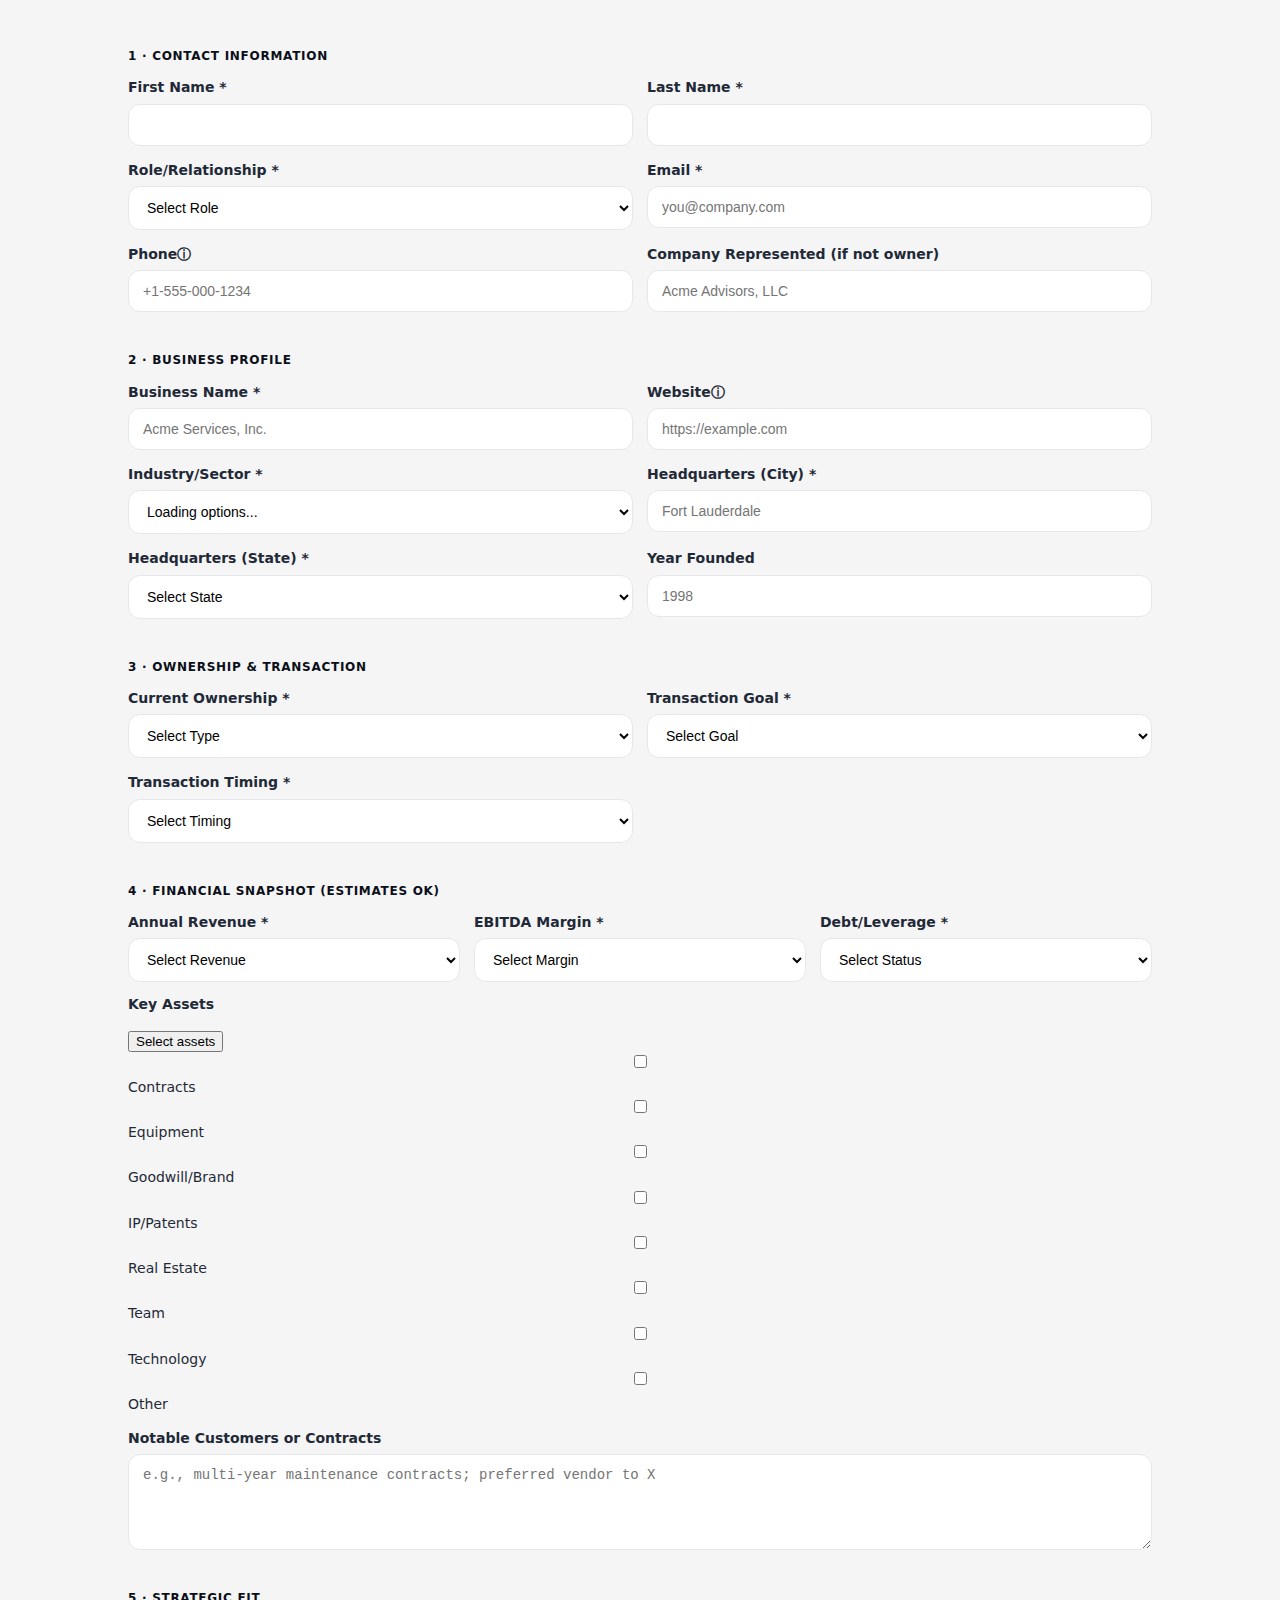
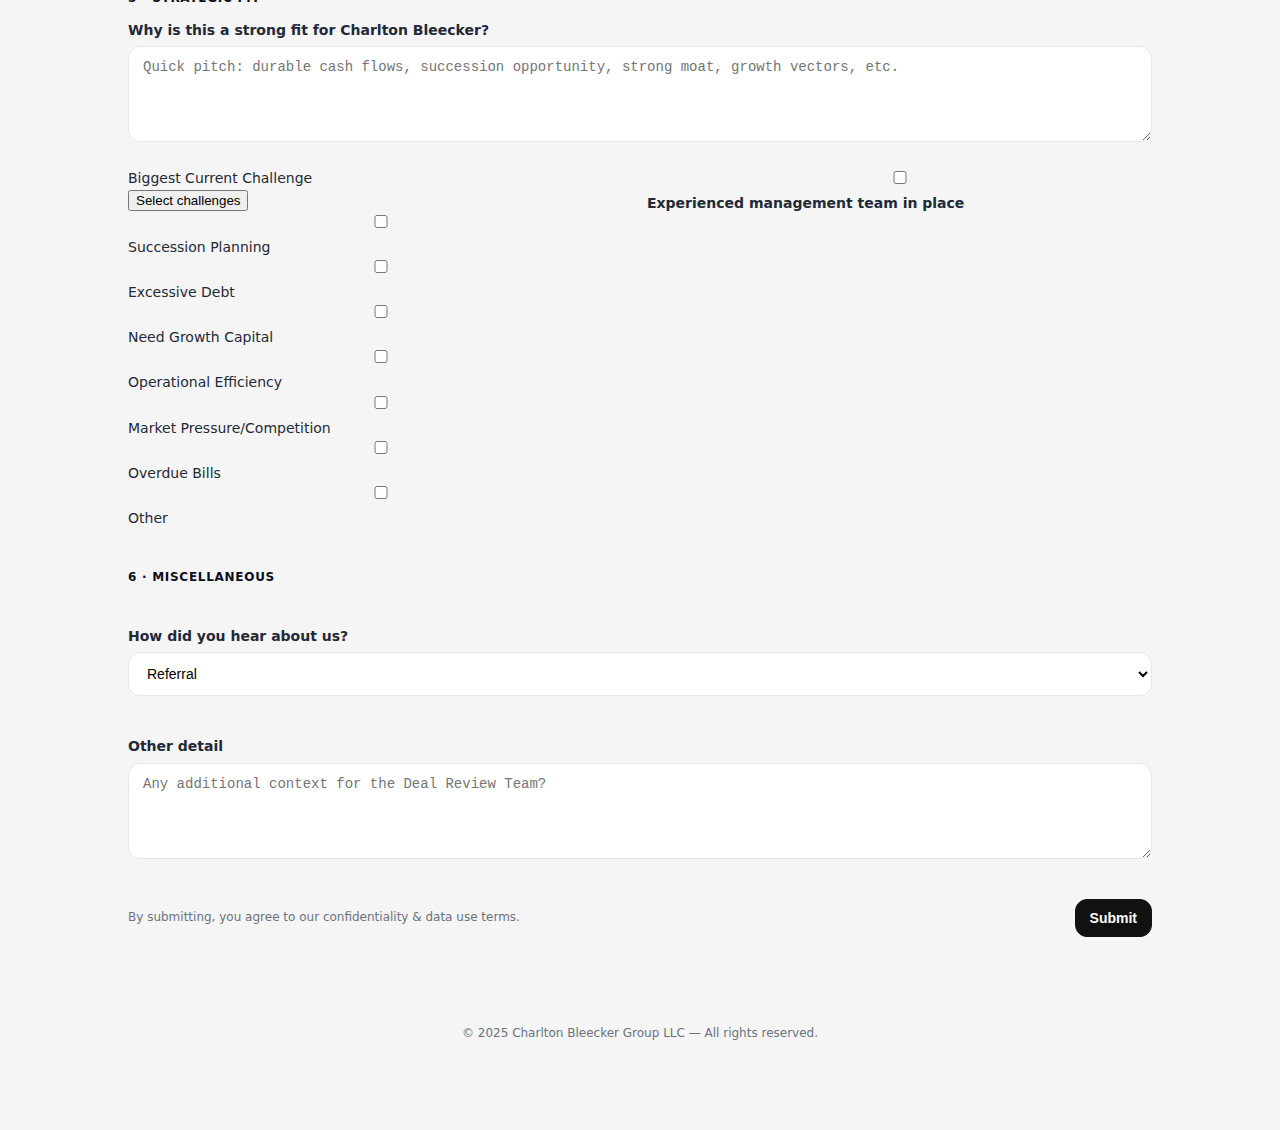
<file: index.html>
<!DOCTYPE html>
<html lang="en">

<head>
  <meta charset="utf-8">
  <meta name="viewport" content="width=device-width, initial-scale=1">
  <link rel="stylesheet" href="assets/styles/main.css">
  <link rel="icon" href="/assets/images/favicon.ico" type="image/x-icon">
  <title>Charlton Bleecker — Deal Prospect Intake</title>
</head>

<body>
  <!-- <div class="topbar">
    <div class="topbar-inner">
      <div class="brand">
        <div class="logo">CB</div>
        <div>
          <h1>Charlton Bleecker</h1>
          <p>Acquiring, scaling & operating enduring businesses</p>
        </div>
      </div>
      <nav class="nav">
        
      </nav>
    </div>
  </div> -->

 <main class="container">
    <section class="grid grid-5"">
    <!--    <div class="hero">
        <h2>Deal Prospect Intake</h2>
        <p>Share a concise snapshot of the opportunity. Estimates are fine. This helps us quickly determine fit and get
          you a fast, thoughtful response.</p>
        <div class="bullets">
          <div class="bullet">
            <div class="tick">✓</div> 5–7 min
          </div>
          <div class="bullet">
            <div class="tick">✓</div> Secure & confidential
          </div>
          <div class="bullet">
            <div class="tick">✓</div> Owner or advisor friendly
          </div>
          <div class="bullet">
            <div class="tick">✓</div> CRM-ready fields
          </div>
        </div>
      </div> -->
    </section>

    <section class="card shell">
      <!-- <div class="formgrid">
        <aside class="rail">
          <h4>Sections</h4>
          <ol>
            <li><span class="num">1</span> Contact</li>
            <li><span class="num">2</span> Business</li>
            <li><span class="num">3</span> Ownership</li>
            <li><span class="num">4</span> Financials</li>
            <li><span class="num">5</span> Fit</li>
            <li><span class="num">6</span> Miscellaneous</li>
          </ol>

          <div class="why">
            <strong>Why we ask</strong><br>
            We use this info to route the deal to the right partner and respond quickly. High-level numbers are fine.
          </div>

          <div class="aside ui">
            <h3>What we look for</h3>
            <ul>
              <li>Durable cash flows, recurring or reoccurring revenue</li>
              <li>Strong teams seeking succession or growth support</li>
              <li>Lower middle market, $2M–$50M revenue (flexible)</li>
              <li>Business services, industrials, healthcare, consumer</li>
            </ul>
            <div class="note">If you have a teaser/CIM, add it at the end. If not, quick bullet points are perfect.
            </div>
          </div> -->
        </aside>

        <form id="leadForm" action="https://msquaresolutions.app.n8n.cloud/webhook/lead-intake" method="POST"
          enctype="multipart/form-data">

          <!-- 1. Contact -->
          <div>
            <div class="section-title">
              <span>1 · Contact Information</span>
              <!--<span class="muted">Owner or advisor can submit</span> -->
            </div>
            <div class="row cols-2">
              <label><span>First Name *</span><input type="text" name="firstName" id="firstNameInput" required></label>
              <label><span>Last Name *</span><input type="text" name="lastName" id="lastNameInput" required></label>
              <label><span>Role/Relationship *</span>
                <select name="role" id="roleSelect" required>
                  <option value="">Select Role</option>
                  <option>Owner</option>
                  <option>Accountant</option>
                  <option>Advisor</option>
                  <option>Attorney</option>
                  <option>Broker</option>
                  <option>Executive</option>
                  <option>Other</option>
                </select>
              </label>
              <label><span>Email *</span><input type="email" name="email" id="emailInput" placeholder="you@company.com"
                  required></label>
              <label class="has-tooltip"><span>Phone<span class="info-icon"
                    data-tip="Please use the format XXX-XXX-XXXX. A country code (+1 or 1) is optional.">ⓘ</span></span><input
                  type="tel" name="phone" id="phoneInput" placeholder="+1-555-000-1234" required pattern="^(\+?1-)?\d{3}-\d{3}-\d{4}$"
                  title="Please enter a phone number in the format XXX-XXX-XXXX, optionally including the country code (e.g., +1-555-000-1234)."></label>
              <label class="full"><span>Company Represented (if not owner)</span><input type="text"
                  name="companyRepresented" id="companyRepresentedInput" placeholder="Acme Advisors, LLC"></label>
            </div>
          </div>

          <!-- 2. Business Profile -->
          <div>
            <div class="section-title"><span>2 · Business Profile</span></div>
            <div class="row cols-2">
              <label><span>Business Name *</span><input type="text" name="businessName" id="businessNameInput"
                  placeholder="Acme Services, Inc." required></label>
              <label class="has-tooltip"><span>Website<span class="info-icon"
                    data-tip="Must include 'http://' or 'https://' to ensure valid submission.">ⓘ
                  </span></span><input type="url" name="website" id="websiteInput" placeholder="https://example.com" required
                  pattern="^https?:\/\/.*$" title="Please include the full protocol (http:// or https://)"></label>
              <!-- Fixed Industry Dropdown to match hubspot-->
              <label><span>Industry/Sector *</span>
                <select name="industry" id="industrySelect">
                    <option value="" disabled selected>Loading options...</option>
                </select>
                
                <!-- <select name="industry" required>
                  <option value="">Select Industry</option>
                  <option value="BUSINESS_SERVICES">Business Services</option>
                  <option value="CONSUMER_SERVICES">Consumer Services</option>
                  <option value="DEFENSE_SPACE">Defense</option>
                  <option value="OIL_ENERGY">Energy</option>
                  <option value="FINANCIAL_SERVICES">Financial Services</option>
                  <option value="HOSPITAL_HEALTH_CARE">Healthcare</option>
                  <option value="MECHANICAL_OR_INDUSTRIAL_ENGINEERING">Industrial/Trades</option>
                  <option value="INFORMATION_TECHNOLOGY_AND_SERVICES">Technology</option>
                  <option value="OTHER">Other</option>
                </select> -->
                
              </label>

              <label><span>Headquarters (City) *</span><input type="text" name="hqCity" id="hqCityInput" placeholder="Fort Lauderdale"
                  required></label>
              <label><span>Headquarters (State) *</span>
                <select name="hqState" id="hqStateSelect" required>
                  <option value="">Select State</option>
                  <option value="AL">Alabama</option>
                  <option value="AK">Alaska</option>
                  <option value="AZ">Arizona</option>
                  <option value="AR">Arkansas</option>
                  <option value="CA">California</option>
                  <option value="CO">Colorado</option>
                  <option value="CT">Connecticut</option>
                  <option value="DE">Delaware</option>
                  <option value="FL">Florida</option>
                  <option value="GA">Georgia</option>
                  <option value="HI">Hawaii</option>
                  <option value="ID">Idaho</option>
                  <option value="IL">Illinois</option>
                  <option value="IN">Indiana</option>
                  <option value="IA">Iowa</option>
                  <option value="KS">Kansas</option>
                  <option value="KY">Kentucky</option>
                  <option value="LA">Louisiana</option>
                  <option value="ME">Maine</option>
                  <option value="MD">Maryland</option>
                  <option value="MA">Massachusetts</option>
                  <option value="MI">Michigan</option>
                  <option value="MN">Minnesota</option>
                  <option value="MS">Mississippi</option>
                  <option value="MO">Missouri</option>
                  <option value="MT">Montana</option>
                  <option value="NE">Nebraska</option>
                  <option value="NV">Nevada</option>
                  <option value="NH">New Hampshire</option>
                  <option value="NJ">New Jersey</option>
                  <option value="NM">New Mexico</option>
                  <option value="NY">New York</option>
                  <option value="NC">North Carolina</option>
                  <option value="ND">North Dakota</option>
                  <option value="OH">Ohio</option>
                  <option value="OK">Oklahoma</option>
                  <option value="OR">Oregon</option>
                  <option value="PA">Pennsylvania</option>
                  <option value="RI">Rhode Island</option>
                  <option value="SC">South Carolina</option>
                  <option value="SD">South Dakota</option>
                  <option value="TN">Tennessee</option>
                  <option value="TX">Texas</option>
                  <option value="UT">Utah</option>
                  <option value="VT">Vermont</option>
                  <option value="VA">Virginia</option>
                  <option value="WA">Washington</option>
                  <option value="WV">West Virginia</option>
                  <option value="WI">Wisconsin</option>
                  <option value="WY">Wyoming</option>
                </select>
              </label>
              <label><span>Year Founded</span><input type="number" name="yearFounded" id="yearFoundedInput" placeholder="1998" pattern="\d{4}"
                  title="Please enter a four-digit year (e.g., 1998)."></label>
            </div>
          </div>

          <!-- 3. Ownership -->
          <div>
            <div class="section-title"><span>3 · Ownership & Transaction</span></div>
            <div class="row cols-2">
              <label><span>Current Ownership *</span>
                <select name="ownership" id="ownershipSelect" required>
                  <option value="">Select Type</option>
                  <option>Founder/Family-Owned</option>
                  <option>Partnership</option>
                  <option>Private Company</option>
                  <option>PE-Backed</option>
                  <option>Other</option>
                </select>
              </label>
              <label><span>Transaction Goal *</span>
                <select name="transitionGoal" id="transitionGoalSelect" required>
                  <option value="">Select Goal</option>
                  <option>Exit</option>
                  <option>Growth Capital</option>
                  <option>Partial Sale/Recap</option>
                  <option>Strategic Partnership</option>
                </select>
              </label>
              <label><span>Transaction Timing *</span>
                <select name="transitionTiming" id="transitionTimingSelect" required>
                  <option value="">Select Timing</option>
                  <option>Immediate</option>
                  <option>&lt; 12 months</option>
                  <option>1–3 years</option>
                  <option>3+ years</option>
                </select>
              </label>
            </div>
          </div>

          <!-- 4. Financial Snapshot -->
          <div>
            <div class="section-title"><span>4 · Financial Snapshot (Estimates OK)</span></div>
            <div class="row cols-3">
              <label>
                <span>Annual Revenue *</span>
                <select name="revenueRangeText" id="revenueRangeTextSelect" required>
                  <option value="">Select Revenue</option>
                  <option>&lt; $2M</option>
                  <option>$2–5M</option>
                  <option>$5–10M</option>
                  <option>$10–25M</option>
                  <option>$25M+</option>
                </select>
              </label>
              <label>
                <span>EBITDA Margin *</span>
                <select name="ebitdaMargin" id="ebitdaMarginSelect" required>
                  <option value="">Select Margin</option>
                  <option>Negative</option>
                  <option>&lt; 5%</option>
                  <option>5–10%</option>
                  <option>10–20%</option>
                  <option>20%+</option>
                </select>
              </label>
              <label><span>Debt/Leverage *</span>
                <select name="leverage" id="leverageSelect" required>
                  <option value="">Select Status</option>
                  <option>None</option>
                  <option>Manageable</option>
                  <option>Heavily Leveraged</option>
                  <option>Prefer not to say</option>
                </select>
              </label>
            </div>

            <div class="row cols-1">
              <label><span>Key Assets</span></label>
              <div class="multiselect-dropdown" data-name="keyassets">
                <button type="button" class="dropdown-btn" data-dropdown="keyassets" id="keyassetsDropdown">Select assets</button>
                <div class="dropdown-list">
                  <label><input type="checkbox" value="Contracts">Contracts</label>
                  <label><input type="checkbox" value="Equipment">Equipment</label>
                  <label><input type="checkbox" value="Goodwill/Brand">Goodwill/Brand</label>
                  <label><input type="checkbox" value="IP/Patents">IP/Patents</label>
                  <label><input type="checkbox" value="Real Estate">Real Estate</label>
                  <label><input type="checkbox" value="Team">Team</label>
                  <label><input type="checkbox" value="Technology">Technology</label>
                  <label><input type="checkbox" value="Other">Other</label>
                </div>
              </div>

              <label><span>Notable Customers or Contracts</span>
                <textarea name="notableCustomers" id="notableCustomersInput"
                  placeholder="e.g., multi-year maintenance contracts; preferred vendor to X"></textarea>
              </label>
            </div>
          </div>

          <!-- 5. Strategic Fit -->
          <div>
            <div class="section-title"><span>5 · Strategic Fit</span></div>
            <div class="row">
              <label><span>Why is this a strong fit for Charlton Bleecker?</span>
                <textarea name="fitReason" id="fitReasonInput"
                  placeholder="Quick pitch: durable cash flows, succession opportunity, strong moat, growth vectors, etc."></textarea>
              </label>

              <div class="row cols-2">
                <div class="field-group">
                  <label>Biggest Current Challenge</label>
                  <div class="multiselect-dropdown" data-name="challenge">
                    <button type="button" class="dropdown-btn" data-dropdown="challenge" id="challengeDropdown">Select challenges</button>
                    <div class="dropdown-list">
                      <label><input type="checkbox" value="Succession Planning">Succession Planning</label>
                      <label><input type="checkbox" value="Excessive Debt">Excessive Debt</label>
                      <label><input type="checkbox" value="Need Growth Capital">Need Growth Capital</label>
                      <!-- <label><input type="checkbox" value="Capital Structure">Capital Structure</label> -->
                      <label><input type="checkbox" value="Operational Efficiency">Operational Efficiency</label>
                      <label><input type="checkbox" value="Market Pressure/Competition">Market
                        Pressure/Competition</label>
                      <label><input type="checkbox" value="Overdue Bills">Overdue Bills</label>
                      <label><input type="checkbox" value="Other">Other</label>
                    </div>
                  </div>
                </div>
                <label class="label-inline">
                  <input type="checkbox" name="hasManagementTeam" id="hasManagementTeamCheckbox">
                  <span>Experienced management team in place</span>
                </label>
              </div>
            </div>
          </div>

          <!-- 6. File upload (Deactivated for now given we are using the free version of Hubspot that does not support access to the file manager API)
          <div>
            <div class="section-title"><span>6 · Files & Extras</span></div>
            <div class="row cols-2">
              <label><span>Upload Teaser / CIM / Deck</span>
                <div id="fileInfo" class="file-info-text">
                  Max size: **20 MB**. Current size: **0 MB**.
                </div>
                <div class="file-drop-area" id="fileDropArea">
                  <input type="file" id="fileUpload" name="fileUpload" multiple
                         accept=".pdf,.doc,.docx,.xls,.xlsx,.png,.jpg,.jpeg">
                  <div class="file" id="fileDisplay">
                    Drag & drop files here or <strong id="browseTrigger">browse</strong>
                  </div>
                  <ul id="fileList"></ul>
                  <div id="uploadProgressBar" class="progress">
                    <div id="uploadProgressFill" class="progress-fill"></div>
                  </div>
                  <div id="fileError" class="file-error"></div>
                </div>
              </label>
            </div>
          </div> -->
          <div class="section-title"><span>6 · Miscellaneous</span></div>
          <div>
            <label><span>How did you hear about us?</span>
              <select name="referralSource" id="referralSourceSelect">
                <option>Referral</option>
                <option>Website</option>
                <option>Event</option>
                <option>Other</option>
              </select>
            </label>
          </div>
          <div class="row">
            <label><span>Other detail</span>
              <textarea name="otherDetails" id="otherDetailsInput" placeholder="Any additional context for the Deal Review Team?"></textarea>
            </label>
          </div>
          <div class="submitbar">
            <span class="muted">By submitting, you agree to our confidentiality & data use terms.</span>
            <div style="display:flex; gap:10px;">
              <!-- NEW: Test Button added here -->
              <!-- <button type="button" id="loadTestDataButton" class="btn" style="background-color: #555; color: white;">
                Load Test Data
              </button> -->
              <button type="submit" class="btn">Submit</button>
            </div>
          </div>
        </form>
      </div>
    </section>

    <footer>© 2025 Charlton Bleecker Group LLC — All rights reserved.</footer>
  </main>

  <script src="assets/scripts/form.js"></script>
    <!-- CRITICAL: Link the new, separate test file. REMOVE this line for production -->
  <script src="assets/scripts/testdataloader.js"></script> 
</body>

</html>
</file>
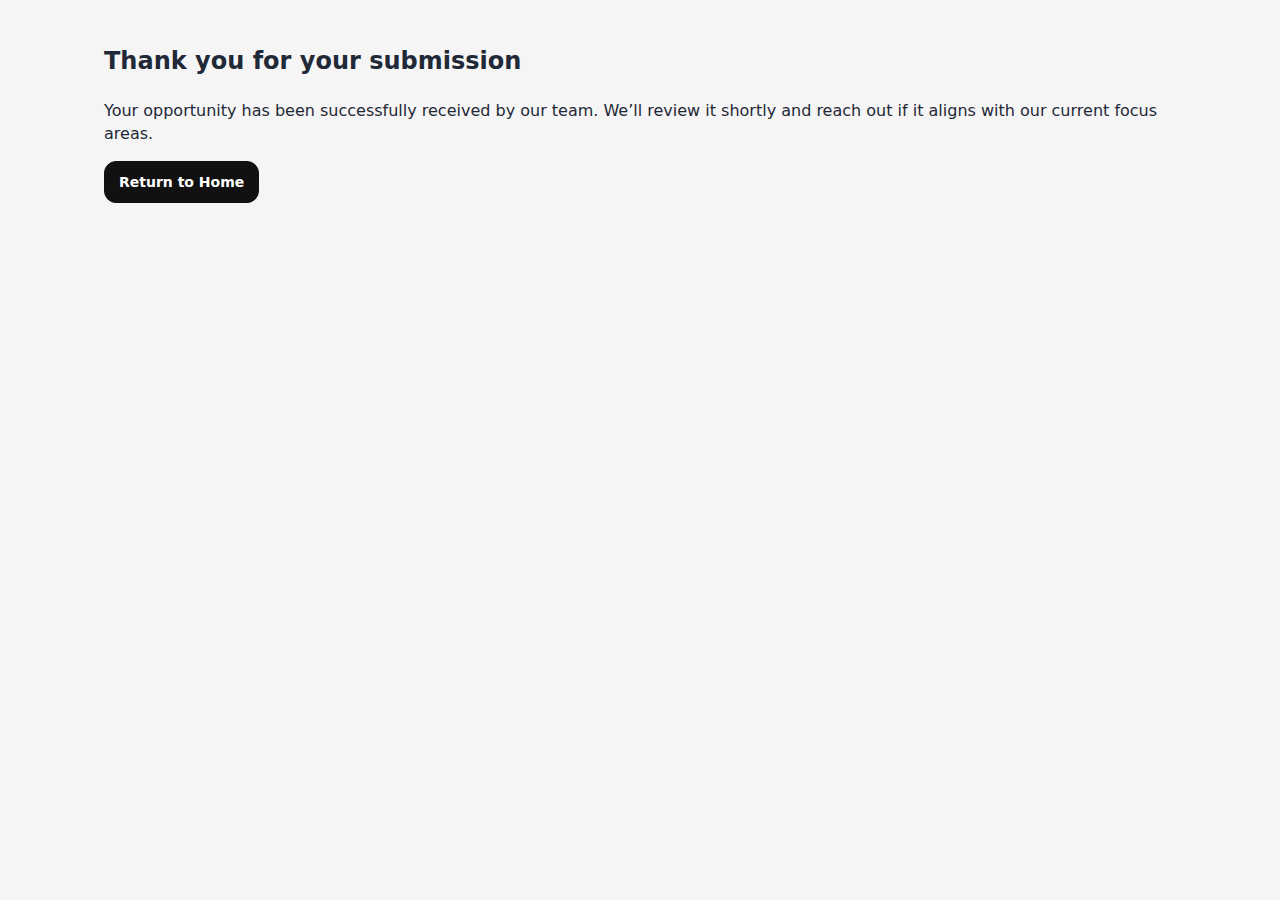
<file: thank-you.html>
<!DOCTYPE html>
<html lang="en">
<head>
  <meta charset="utf-8">
  <meta name="viewport" content="width=device-width, initial-scale=1">
  <link rel="stylesheet" href="assets/styles/main.css">
  <title>Thank You — Charlton Bleecker</title>
</head>
<body>
  <main class="container center">
    <div class="card">
      <h2>Thank you for your submission</h2>
      <p>Your opportunity has been successfully received by our team. We’ll review it shortly and reach out if it aligns with our current focus areas.</p>
      <a href="/" class="btn">Return to Home</a>
    </div>
  </main>
</body>
</html>
</file>
<file: assets/styles/main.css>
/* === Base === */
:root {
  --bg: #f5f5f5;
  --txt: #1f2937;
  --muted: #6b7280;
  --card: #ffffff;
  --border: #e5e7eb;
  --ink: #111827;
  --primary: #111111;
  --shadow: 0 10px 20px rgba(0, 0, 0, .06), 0 2px 6px rgba(0, 0, 0, .04);
  --radius: 16px;
}

* { box-sizing: border-box; }
html, body { height: 100%; }

body {
  margin: 0;
  font-family: ui-sans-serif, system-ui, -apple-system, Segoe UI, Roboto, Helvetica, Arial, "Apple Color Emoji", "Segoe UI Emoji";
  background: var(--bg);
  color: var(--txt);
  line-height: 1.45;
}

a { color: inherit; }

.container {
  max-width: 1120px;
  margin: 0 auto;
  padding: 24px;
}

/* === Topbar === */
.topbar {
  position: sticky;
  top: 0;
  backdrop-filter: saturate(1.2) blur(6px);
  background: rgba(255, 255, 255, .8);
  border-bottom: 1px solid var(--border);
  z-index: 10;
}

.topbar-inner {
  display: flex;
  align-items: center;
  justify-content: space-between;
  padding: 16px 24px;
  max-width: 1120px;
  margin: 0 auto;
}

.brand { display: flex; align-items: center; gap: 12px; }

.logo {
  width: 36px;
  height: 36px;
  border-radius: 12px;
  display: grid;
  place-items: center;
  color: #fff;
  background: #111;
  font-weight: 600;
}

.brand h1 { font-size: 18px; margin: 0; }
.brand p { margin: 0; font-size: 12px; color: var(--muted); margin-top: -2px; }

.nav {
  display: flex;
  justify-content: flex-end;
  align-items: center;
}

/* === Buttons === */
.btn {
  display: inline-block;
  padding: 10px 14px;
  border-radius: 12px;
  font-weight: 600;
  font-size: 14px;
  border: 1px solid #111;
  background: #111;
  color: #fff;
  text-decoration: none;
}
.btn.secondary { background: transparent; color: #111; border-color: var(--border); }
.btn:hover { filter: brightness(1.05); }

/* === Grid & Hero === */
.grid { display: grid; gap: 24px; }

@media (min-width: 900px) {
  .grid-5 { grid-template-columns: repeat(5, 1fr); }
  .hero { grid-column: span 5; }
}

.hero {
  background: linear-gradient(135deg, #0f172a, #374151);
  color: #fff;
  border-radius: calc(var(--radius) + 8px);
  padding: 32px;
  margin-top: 24px;
  margin-bottom: 32px;
  box-shadow: 0 6px 16px rgba(0, 0, 0, 0.08);
}

.hero h2 { margin: 0; font-size: 28px; }
.hero p { margin-top: 10px; color: #d1d5db; max-width: 60ch; }

.bullets {
  display: grid;
  grid-template-columns: repeat(2, minmax(0, 1fr));
  gap: 12px;
  margin-top: 20px;
  font-size: 14px;
}

.bullet { display: flex; gap: 8px; align-items: center; }
.tick {
  width: 20px; height: 20px; border-radius: 999px;
  background: rgba(255, 255, 255, .15);
  display: grid; place-items: center;
}

/* === Aside === */
.aside {
  background: #fff;
  padding: 24px;
  border-radius: calc(var(--radius) + 8px);
  border: 1px solid var(--border);
}

.aside h3 { margin: 0; font-size: 16px; }

.aside ul {
  list-style-type: disc;
  margin: 10px 0 0 24px;
  padding-left: 10px;
  color: #374151;
  font-size: 14px;
  line-height: 1.6;
}

.aside .note {
  margin-top: 14px;
  padding: 12px;
  border: 1px dashed var(--border);
  border-radius: 12px;
  background: #fafafa;
  color: #6b7280;
  font-size: 12px;
}

/* === Form === */
.shell { overflow: hidden; }

@media (min-width: 1024px) {
  .formgrid { display: grid; grid-template-columns: 280px 1fr; }
}

form { padding: 24px; }

/* Add spacing between sections */
form > div { margin-bottom: 40px; }

.section-title {
  text-transform: uppercase;
  letter-spacing: .06em;
  font-size: 12px;
  font-weight: 700;
  color: #0b0f19;
  display: flex;
  justify-content: space-between;
  align-items: center;
}

.row { display: grid; gap: 14px; margin-top: 12px; }

@media (min-width: 720px) {
  .row.cols-2 { grid-template-columns: repeat(2, minmax(0, 1fr)); }
}
@media (min-width: 900px) {
  .row.cols-3 { grid-template-columns: repeat(3, minmax(0, 1fr)); }
}

label { display: flex; flex-direction: column; gap: 6px; font-size: 14px; }
label span { font-weight: 600; }

input[type="text"], input[type="email"], input[type="tel"],
input[type="number"], input[type="url"], select, textarea {
  width: 100%; padding: 12px 14px;
  border-radius: 12px; border: 1px solid var(--border);
  background: #fff; font-size: 14px; outline: none;
}

textarea { min-height: 96px; resize: vertical; }

.chips { display: grid; grid-template-columns: repeat(2, minmax(0, 1fr)); gap: 8px; }

.chip {
  display: flex; align-items: center; gap: 8px;
  background: #fafafa; border: 1px solid var(--border);
  border-radius: 12px; padding: 10px 12px; font-size: 14px;
}

.submitbar {
  display: flex; gap: 12px;
  align-items: center; justify-content: space-between;
  margin-top: 8px; flex-wrap: wrap;
}

.muted { font-size: 12px; color: #6b7280; }

footer {
  text-align: center;
  color: #6b7280;
  font-size: 12px;
  padding: 24px 0 64px;
}

.drop {
  border: 2px dashed #d1d5db;
  background: #fafafa;
  border-radius: 16px;
  padding: 24px;
  text-align: center;
  color: #6b7280;
  font-size: 14px;
}

/* === Print === */
@media print {
  body { background: #fff; }
  .topbar { position: static; background: #fff; }
  .hero { -webkit-print-color-adjust: exact; print-color-adjust: exact; }
  .btn { display: none; }
}
</file>
